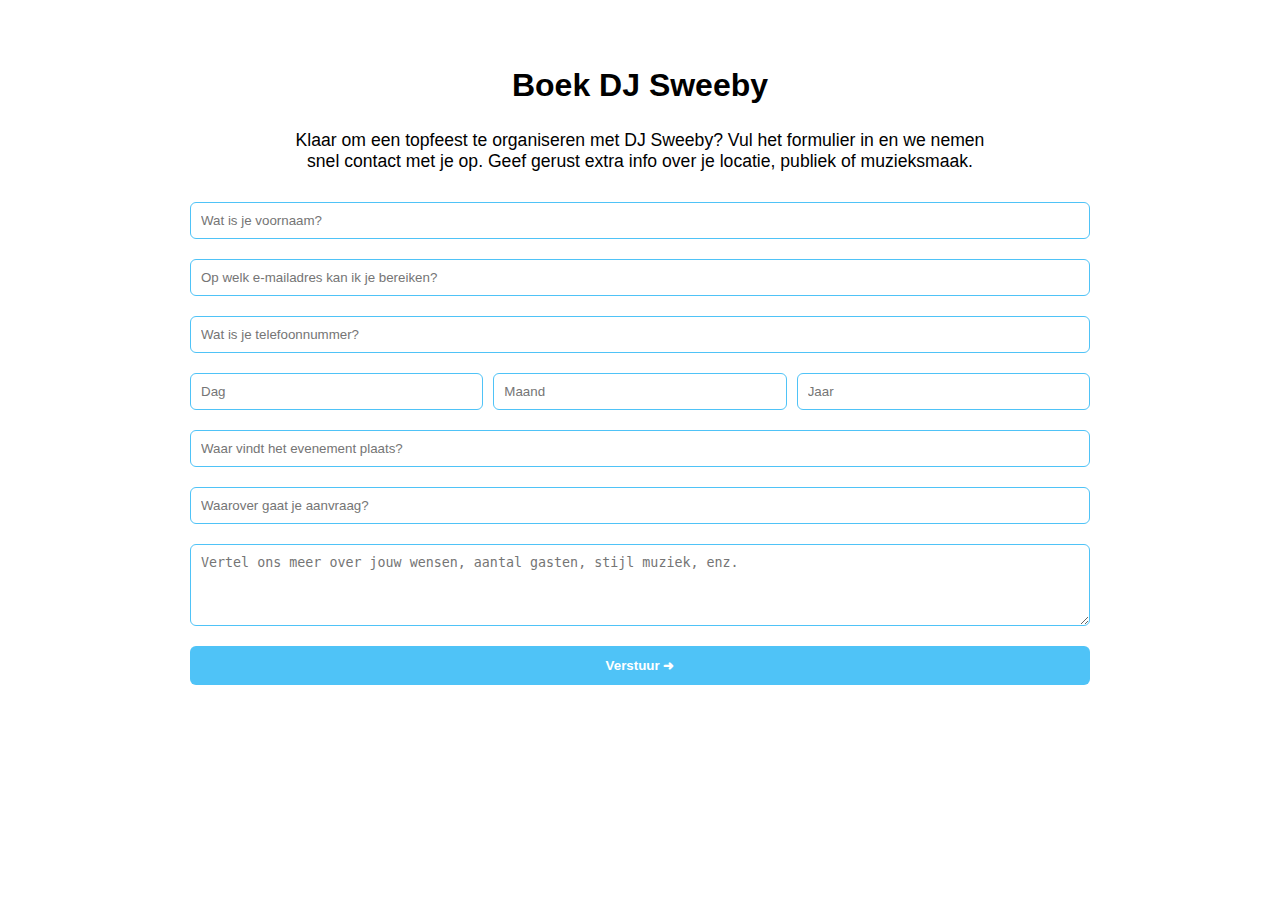
<file: contact.html>
<!DOCTYPE html>
<html lang="nl">
<head>
  <meta charset="UTF-8">
  <meta name="viewport" content="width=device-width, initial-scale=1.0">
  <title>Contact | DJ Sweeby</title>
  <style>
    body {
      font-family: 'Segoe UI', sans-serif;
      margin: 0;
      background: #fff;
      color: #000;
    }
    .container {
      max-width: 900px;
      margin: auto;
      padding: 40px 20px;
    }
    h2 {
      text-align: center;
      font-size: 2rem;
    }
    p {
      text-align: center;
      max-width: 700px;
      margin: 0 auto 30px;
      font-size: 1.1rem;
    }
    form {
      display: flex;
      flex-wrap: wrap;
      gap: 20px;
      justify-content: center;
    }
    input, textarea {
      padding: 10px;
      border-radius: 6px;
      border: 1px solid #4fc3f7;
      width: 100%;
      box-sizing: border-box;
    }
    .row-3 input {
      flex: 1;
    }
    .row-3 {
      display: flex;
      gap: 10px;
      width: 100%;
    }
    button {
      background-color: #4fc3f7;
      color: white;
      padding: 12px 24px;
      border: none;
      border-radius: 6px;
      font-weight: bold;
      cursor: pointer;
      width: 100%;
    }
    label {
      width: 100%;
      font-size: 0.9rem;
    }

  </style>
</head>
<body>
  <div class="container">
    <h2>Boek DJ Sweeby</h2>
    <p>Klaar om een topfeest te organiseren met DJ Sweeby? Vul het formulier in en we nemen snel contact met je op. Geef gerust extra info over je locatie, publiek of muzieksmaak.</p>

<form action="https://formspree.io/f/xnnvvbzv" method="POST">
  <input type="text" name="voornaam" placeholder="Wat is je voornaam?" required>
  <input type="email" name="email" placeholder="Op welk e-mailadres kan ik je bereiken?" required>
  <input type="tel" name="telefoon" placeholder="Wat is je telefoonnummer?" required>
  <div class="row-3">
    <input type="text" name="dag" placeholder="Dag" required>
    <input type="text" name="maand" placeholder="Maand" required>
    <input type="text" name="jaar" placeholder="Jaar" required>
  </div>
  <input type="text" name="locatie" placeholder="Waar vindt het evenement plaats?">
  <input type="text" name="onderwerp" placeholder="Waarover gaat je aanvraag?">
  <textarea name="bericht" placeholder="Vertel ons meer over jouw wensen, aantal gasten, stijl muziek, enz." rows="4"></textarea>
  <button type="submit">Verstuur ➜</button>
</form>
  </div>
</body>
</html>
</file>
